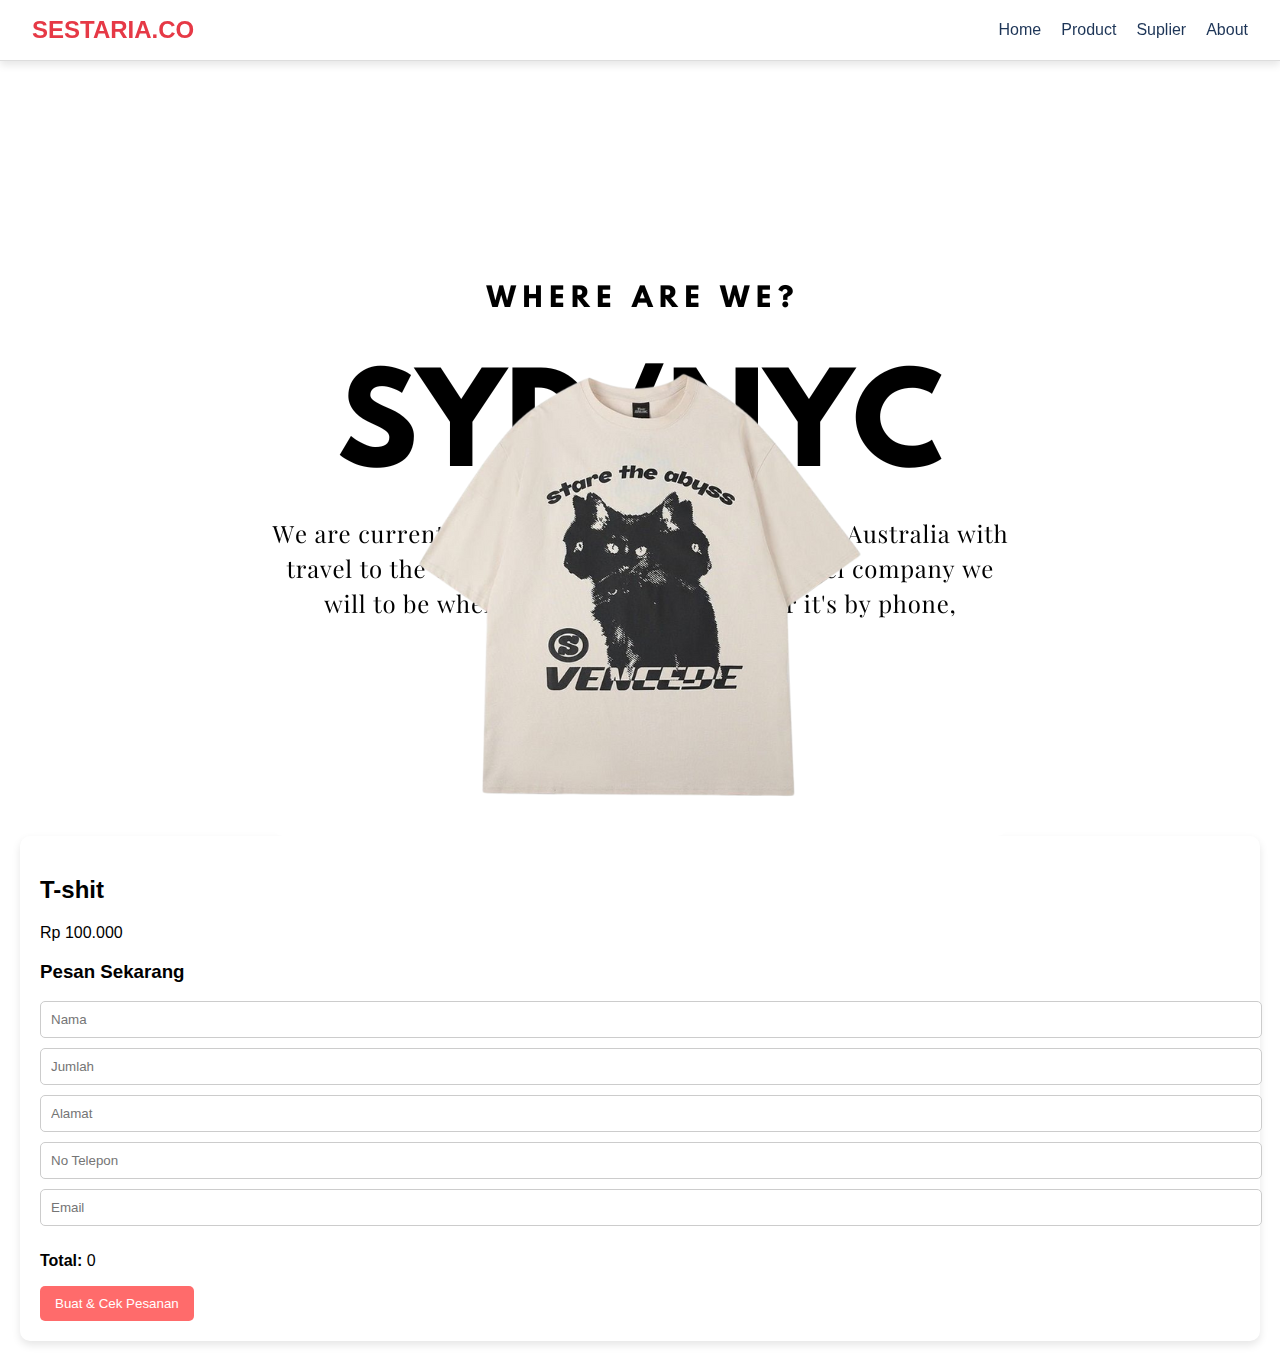
<file: detail1.html>
<!DOCTYPE html>
<html lang="id">
<head>
    <meta charset="UTF-8">
    <meta name="viewport" content="width=device-width, initial-scale=1.0">
    <link rel="stylesheet" href="detail.css">
    <title>Detail Produk</title>
</head>
<body class="bg-gradient-to-b from-red-100 via-orange-100 to-yellow-100">
  <nav class="bg-white shadow-md p-4 flex justify-between items-center sticky top-0 z-50">
    <h1 class="text-2xl font-bold text-red-600">SESTARIA.CO</h1>
    <ul class="flex space-x-6 text-gray-700">
  <li><a href="index.html" class="hover:text-red-600 transition">Home</a></li>
  <li><a href="product.html" class="hover:text-red-600 transition">Product</a></li>
  <li><a href="suplier.html" class="hover:text-red-600 transition">Suplier</a></li>
  <li><a href="about.html" class="hover:text-red-600 transition">About</a></li>
    </ul>
  </nav>
    <main class="p-6">
        <section id="detail" class="grid grid-cols-1 md:grid-cols-2 gap-6 items-start">
            <div class="image-container">
                <img src="images/kaos.png" alt="Detail Produk">
            </div>
            <div class="description">
                <h2 class="text-3xl font-bold text-gray-800">T-shit</h2>
                <p class="text-md text-gray-500 mb-2">Rp 100.000</p>
                <div class="order-form">
                    <h3 class="text-xl font-bold text-gray-700">Pesan Sekarang</h3>
                    <input type="text" placeholder="Nama" class="input-field">
                    <input type="number" placeholder="Jumlah" class="input-field" id="jumlah">
                    <input type="text" placeholder="Alamat" class="input-field">
                    <input type="tel" placeholder="No Telepon" class="input-field">
                    <input type="email" placeholder="Email" class="input-field">
                    <p><strong>Total: </strong><span id="total">0</span></p>
                    <button type="button" class="btn" onclick="hitungTotal()">Buat & Cek Pesanan</button>
                </div>
            </div>
        </section>
    </main>
    <script>
        function hitungTotal() {
            // Function to calculate total
            const jumlah = document.getElementById('jumlah').value;
            const hargaPerUnit =100000; // Example price
            const total = jumlah * hargaPerUnit;
            document.getElementById('total').innerText = total;
        }
    </script>
</body>
</html>
</file>
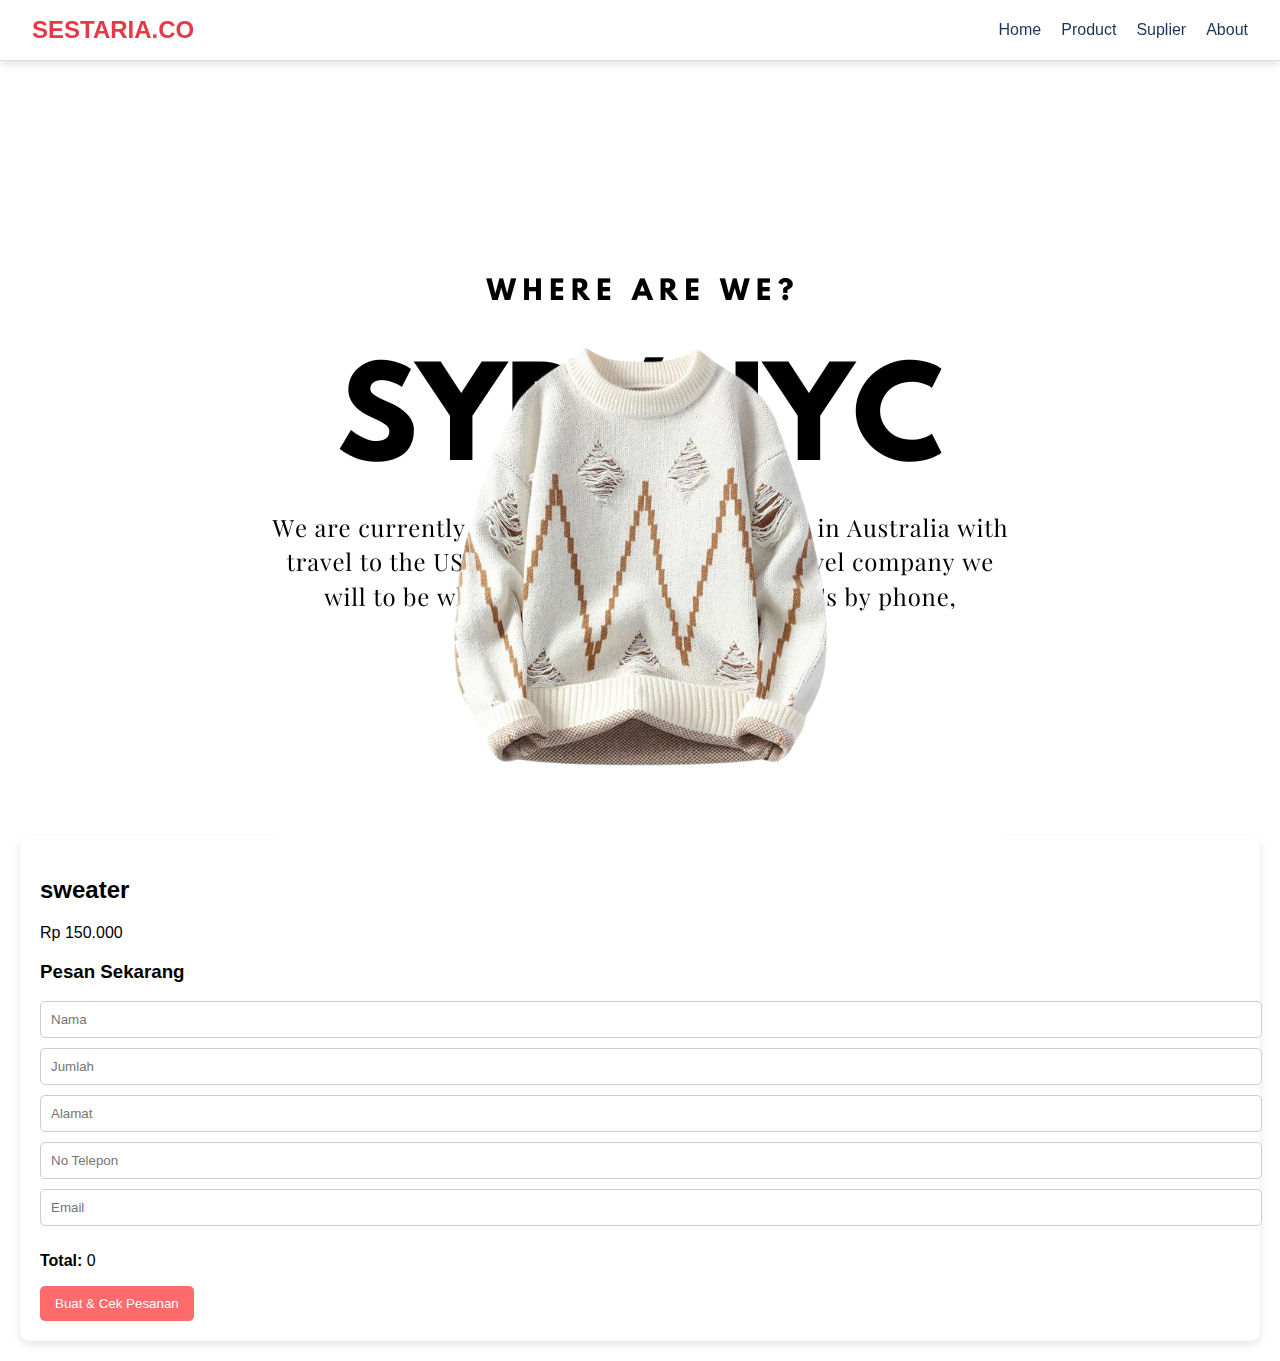
<file: detail2.html>
<!DOCTYPE html>
<html lang="id">
<head>
    <meta charset="UTF-8">
    <meta name="viewport" content="width=device-width, initial-scale=1.0">
    <link rel="stylesheet" href="detail.css">
    <title>Detail Produk</title>
</head>
<body class="bg-gradient-to-b from-red-100 via-orange-100 to-yellow-100">
  <nav class="bg-white shadow-md p-4 flex justify-between items-center sticky top-0 z-50">
    <h1 class="text-2xl font-bold text-red-600">SESTARIA.CO</h1>
    <ul class="flex space-x-6 text-gray-700">
  <li><a href="home.html" class="hover:text-red-600 transition">Home</a></li>
  <li><a href="product.html" class="hover:text-red-600 transition">Product</a></li>
  <li><a href="suplier.html" class="hover:text-red-600 transition">Suplier</a></li>
  <li><a href="about.html" class="hover:text-red-600 transition">About</a></li>
    </ul>
  </nav>
    <main class="p-6">
        <section id="detail" class="grid grid-cols-1 md:grid-cols-2 gap-6 items-start">
            <div class="image-container">
                <img src="images/sweater.png" alt="Detail Produk">
            </div>
            <div class="description">
                <h2 class="text-3xl font-bold text-gray-800">sweater</h2>
                <p class="text-md text-gray-500 mb-2">Rp 150.000</p>
                <div class="order-form">
                    <h3 class="text-xl font-bold text-gray-700">Pesan Sekarang</h3>
                    <input type="text" placeholder="Nama" class="input-field">
                    <input type="number" placeholder="Jumlah" class="input-field" id="jumlah">
                    <input type="text" placeholder="Alamat" class="input-field">
                    <input type="tel" placeholder="No Telepon" class="input-field">
                    <input type="email" placeholder="Email" class="input-field">
                    <p><strong>Total: </strong><span id="total">0</span></p>
                    <button type="button" class="btn" onclick="hitungTotal()">Buat & Cek Pesanan</button>
                </div>
            </div>
        </section>
    </main>
    <script>
        function hitungTotal() {
            // Function to calculate total
            const jumlah = document.getElementById('jumlah').value;
            const hargaPerUnit = 150000; // Example price
            const total = jumlah * hargaPerUnit;
            document.getElementById('total').innerText = total;
        }
    </script>
</body>
</html>
</file>
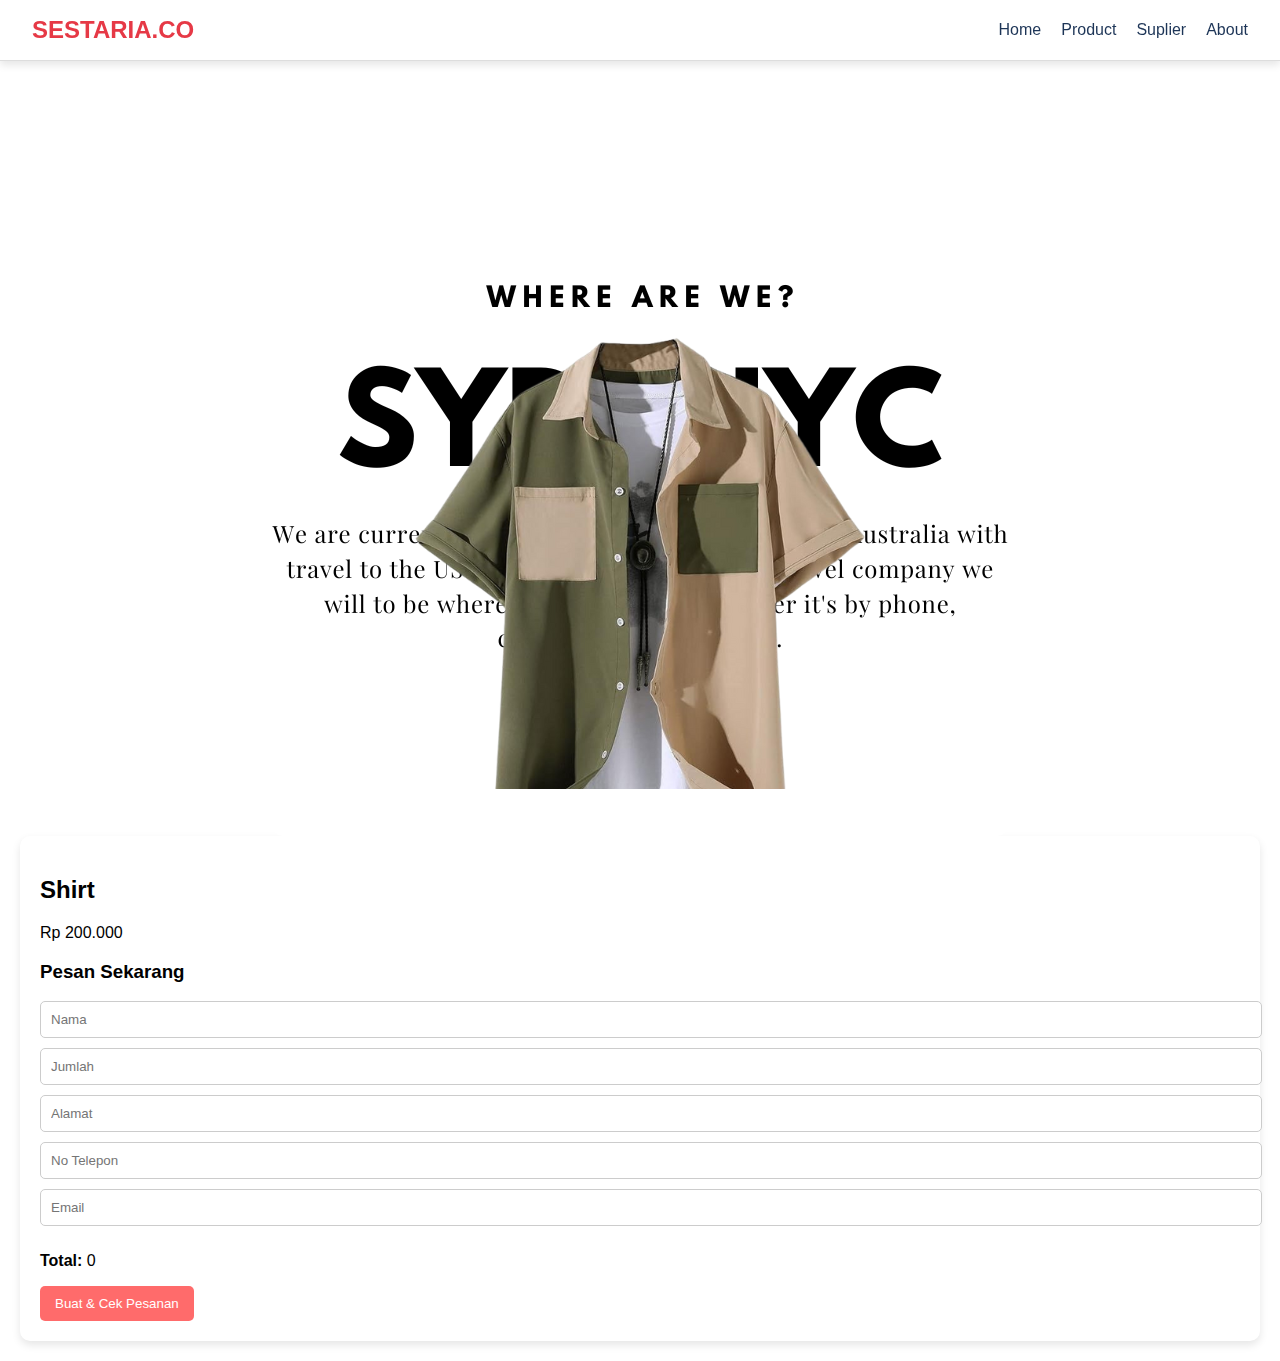
<file: detail3.html>
<!DOCTYPE html>
<html lang="id">
<head>
    <meta charset="UTF-8">
    <meta name="viewport" content="width=device-width, initial-scale=1.0">
    <link rel="stylesheet" href="detail.css">
    <title>Detail Produk</title>
</head>
<body class="bg-gradient-to-b from-red-100 via-orange-100 to-yellow-100">
  <nav class="bg-white shadow-md p-4 flex justify-between items-center sticky top-0 z-50">
    <h1 class="text-2xl font-bold text-red-600">SESTARIA.CO</h1>
    <ul class="flex space-x-6 text-gray-700">
  <li><a href="home.html" class="hover:text-red-600 transition">Home</a></li>
  <li><a href="product.html" class="hover:text-red-600 transition">Product</a></li>
  <li><a href="suplier.html" class="hover:text-red-600 transition">Suplier</a></li>
  <li><a href="about.html" class="hover:text-red-600 transition">About</a></li>
    </ul>
  </nav>
    <main class="p-6">
        <section id="detail" class="grid grid-cols-1 md:grid-cols-2 gap-6 items-start">
            <div class="image-container">
                <img src="images/kemeja.png" alt="Detail Produk">
            </div>
            <div class="description">
                <h2 class="text-3xl font-bold text-gray-800">Shirt</h2>
                <p class="text-md text-gray-500 mb-2">Rp 200.000</p>
                <div class="order-form">
                    <h3 class="text-xl font-bold text-gray-700">Pesan Sekarang</h3>
                    <input type="text" placeholder="Nama" class="input-field">
                    <input type="number" placeholder="Jumlah" class="input-field" id="jumlah">
                    <input type="text" placeholder="Alamat" class="input-field">
                    <input type="tel" placeholder="No Telepon" class="input-field">
                    <input type="email" placeholder="Email" class="input-field">
                    <p><strong>Total: </strong><span id="total">0</span></p>
                    <button type="button" class="btn" onclick="hitungTotal()">Buat & Cek Pesanan</button>
                </div>
            </div>
        </section>
    </main>
    <script>
        function hitungTotal() {
            // Function to calculate total
            const jumlah = document.getElementById('jumlah').value;
            const hargaPerUnit = 200000; // Example price
            const total = jumlah * hargaPerUnit;
            document.getElementById('total').innerText = total;
        }
    </script>
</body>
</html>
</file>
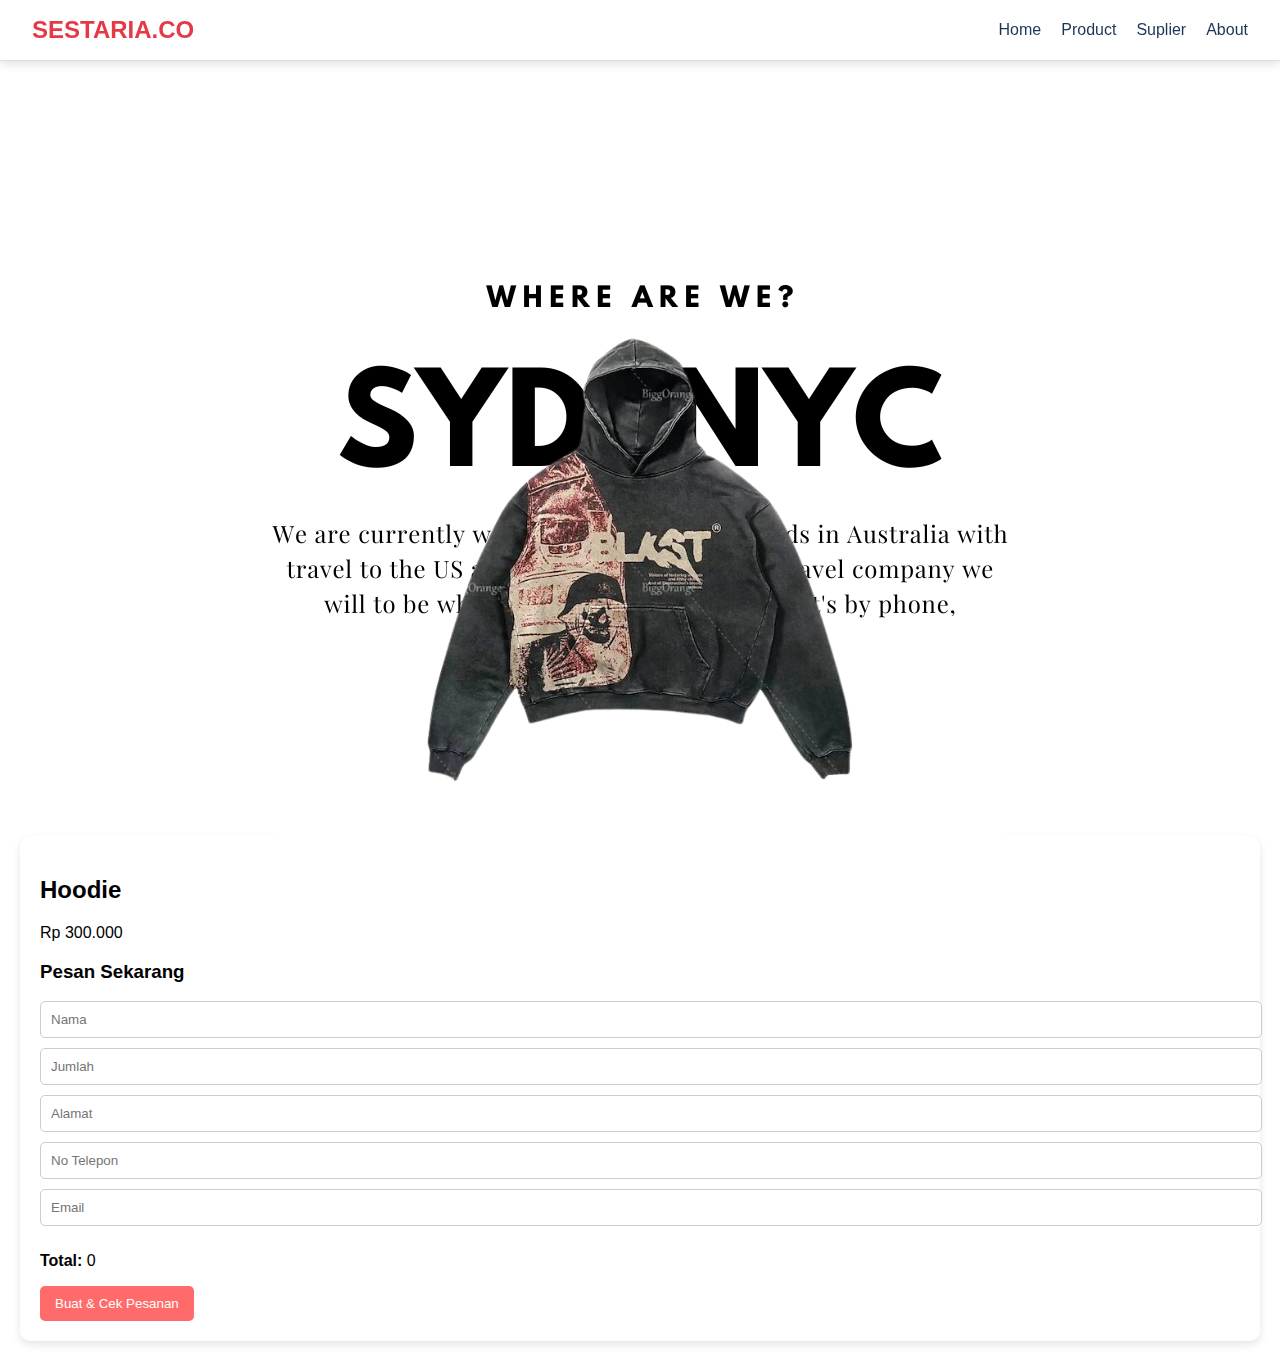
<file: detail4.html>
<!DOCTYPE html>
<html lang="id">
<head>
    <meta charset="UTF-8">
    <meta name="viewport" content="width=device-width, initial-scale=1.0">
    <link rel="stylesheet" href="detail.css">
    <title>Detail Produk</title>
</head>
<body class="bg-gradient-to-b from-red-100 via-orange-100 to-yellow-100">
  <nav class="bg-white shadow-md p-4 flex justify-between items-center sticky top-0 z-50">
    <h1 class="text-2xl font-bold text-red-600">SESTARIA.CO</h1>
    <ul class="flex space-x-6 text-gray-700">
  <li><a href="home.html" class="hover:text-red-600 transition">Home</a></li>
  <li><a href="product.html" class="hover:text-red-600 transition">Product</a></li>
  <li><a href="suplier.html" class="hover:text-red-600 transition">Suplier</a></li>
  <li><a href="about.html" class="hover:text-red-600 transition">About</a></li>
    </ul>
  </nav>
    <main class="p-6">
        <section id="detail" class="grid grid-cols-1 md:grid-cols-2 gap-6 items-start">
            <div class="image-container">
                <img src="images/hoodie.png" alt="Detail Produk">
            </div>
            <div class="description">
                <h2 class="text-3xl font-bold text-gray-800">Hoodie</h2>
                <p class="text-md text-gray-500 mb-2">Rp 300.000</p>
                <div class="order-form">
                    <h3 class="text-xl font-bold text-gray-700">Pesan Sekarang</h3>
                    <input type="text" placeholder="Nama" class="input-field">
                    <input type="number" placeholder="Jumlah" class="input-field" id="jumlah">
                    <input type="text" placeholder="Alamat" class="input-field">
                    <input type="tel" placeholder="No Telepon" class="input-field">
                    <input type="email" placeholder="Email" class="input-field">
                    <p><strong>Total: </strong><span id="total">0</span></p>
                    <button type="button" class="btn" onclick="hitungTotal()">Buat & Cek Pesanan</button>
                </div>
            </div>
        </section>
    </main>
    <script>
        function hitungTotal() {
            // Function to calculate total
            const jumlah = document.getElementById('jumlah').value;
            const hargaPerUnit = 300000; // Example price
            const total = jumlah * hargaPerUnit;
            document.getElementById('total').innerText = total;
        }
    </script>
</body>
</html>
</file>
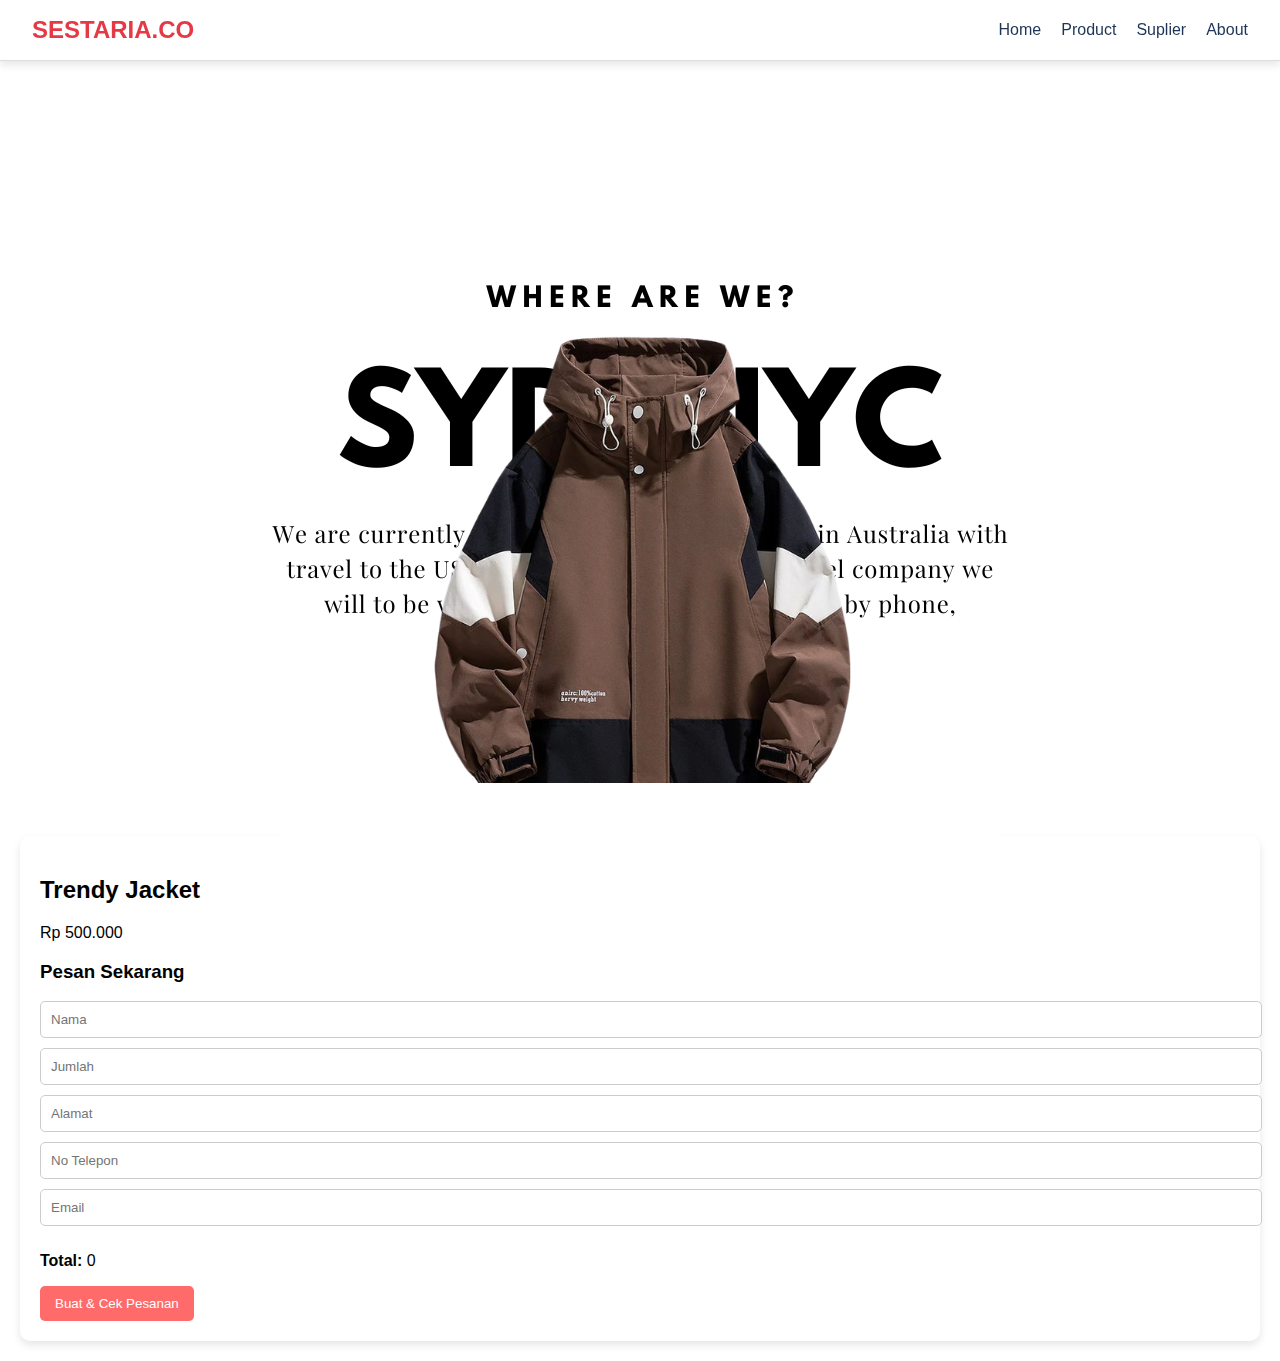
<file: detail5.html>
<!DOCTYPE html>
<html lang="id">
<head>
    <meta charset="UTF-8">
    <meta name="viewport" content="width=device-width, initial-scale=1.0">
    <link rel="stylesheet" href="detail.css">
    <title>Detail Produk</title>
</head>
<body class="bg-gradient-to-b from-red-100 via-orange-100 to-yellow-100">
  <nav class="bg-white shadow-md p-4 flex justify-between items-center sticky top-0 z-50">
    <h1 class="text-2xl font-bold text-red-600">SESTARIA.CO</h1>
    <ul class="flex space-x-6 text-gray-700">
  <li><a href="index.html" class="hover:text-red-600 transition">Home</a></li>
  <li><a href="product.html" class="hover:text-red-600 transition">Product</a></li>
  <li><a href="suplier.html" class="hover:text-red-600 transition">Suplier</a></li>
  <li><a href="about.html" class="hover:text-red-600 transition">About</a></li>
    </ul>
  </nav>
    <main class="p-6">
        <section id="detail" class="grid grid-cols-1 md:grid-cols-2 gap-6 items-start">
            <div class="image-container">
                <img src="images/jacket.png" alt="Detail Produk">
            </div>
            <div class="description">
                <h2 class="text-3xl font-bold text-gray-800">Trendy Jacket</h2>
                <p class="text-md text-gray-500 mb-2">Rp 500.000</p>
                <div class="order-form">
                    <h3 class="text-xl font-bold text-gray-700">Pesan Sekarang</h3>
                    <input type="text" placeholder="Nama" class="input-field">
                    <input type="number" placeholder="Jumlah" class="input-field" id="jumlah">
                    <input type="text" placeholder="Alamat" class="input-field">
                    <input type="tel" placeholder="No Telepon" class="input-field">
                    <input type="email" placeholder="Email" class="input-field">
                    <p><strong>Total: </strong><span id="total">0</span></p>
                    <button type="button" class="btn" onclick="hitungTotal()">Buat & Cek Pesanan</button>
                </div>
            </div>
        </section>
    </main>
    <script>
        function hitungTotal() {
            // Function to calculate total
            const jumlah = document.getElementById('jumlah').value;
            const hargaPerUnit = 500000; // Example price
            const total = jumlah * hargaPerUnit;
            document.getElementById('total').innerText = total;
        }
    </script>
</body>
</html>
</file>
<file: detail.css>
body {
    font-family: Arial, sans-serif;
    margin: 0;
    padding: 0;
    box-sizing: border-box;
}

/* ni navbar nya ngikutin tampilan awal pake rem bukan px */
nav {
    background-color: #ffffff; 
    box-shadow: 0 4px 8px rgba(0, 0, 0, 0.1); 
    padding: 1rem 2rem; 
    display: flex; 
    justify-content: space-between; 
    align-items: center;
    width: 100%;
    border-bottom: 1px solid #ddd; 
    flex-wrap: wrap; 
    box-sizing: border-box;
    z-index: 1000;
    position: fixed;
    top: 0;
}

nav .nav-container {
    display: flex; 
    justify-content: space-between;
    width: 100%;
    align-items: center;
}

nav h1 {
    font-size: 1.5rem;
    font-weight: bold; 
    color: #e63946; 
    margin: 0; 
    flex: 1; 
    font-family: 'Segoe UI', Tahoma, Geneva, Verdana, sans-serif;
}


nav ul {
    display: flex; 
    gap: 20px;
    list-style-type: none;
    padding: 0;
    margin: 0;
}

nav a {
    text-decoration: none; 
    color: #1d3557; 
    font-weight: 500; 
    transition: color 0.3s ease;
}

nav a:hover {
    color: #e63946; 
}

.image-container {
    display: flex; 
    justify-content: center; 
    align-items: center; 
}

.image-container img {
    max-width: 100%;
    height: auto; 
    border-radius: 10px; 
}

.description {
    padding: 20px; 
    background-color: white; 
    border-radius: 10px; 
    box-shadow: 0 4px 8px rgba(0, 0, 0, 0.1);
}

.input-field {
    width: 100%; 
    padding: 10px; 
    margin-bottom: 10px; 
    border: 1px solid #ccc; 
    border-radius: 5px; 
}

.btn {
    padding: 10px 15px; 
    background-color: #FF6B6B; 
    color: white;
    border: none; 
    border-radius: 5px; 
    cursor: pointer; 
}

.btn:hover {
    background-color: #FF4C4C;
}


@media (max-width: 768px) {
    nav ul {
        flex-direction: column; 
        gap: 10px; 
        width: 100%; 
        align-items: center; 
    }
    .nav-container {
        flex-direction: column; 
        align-items: center;
        width: 100%;
    }
    nav h1 {
        text-align: center; 
    }
}


html, body {
    overflow-x: hidden; 
}

main {
    margin-top: 80px; 
    padding: 20px;
}
</file>
